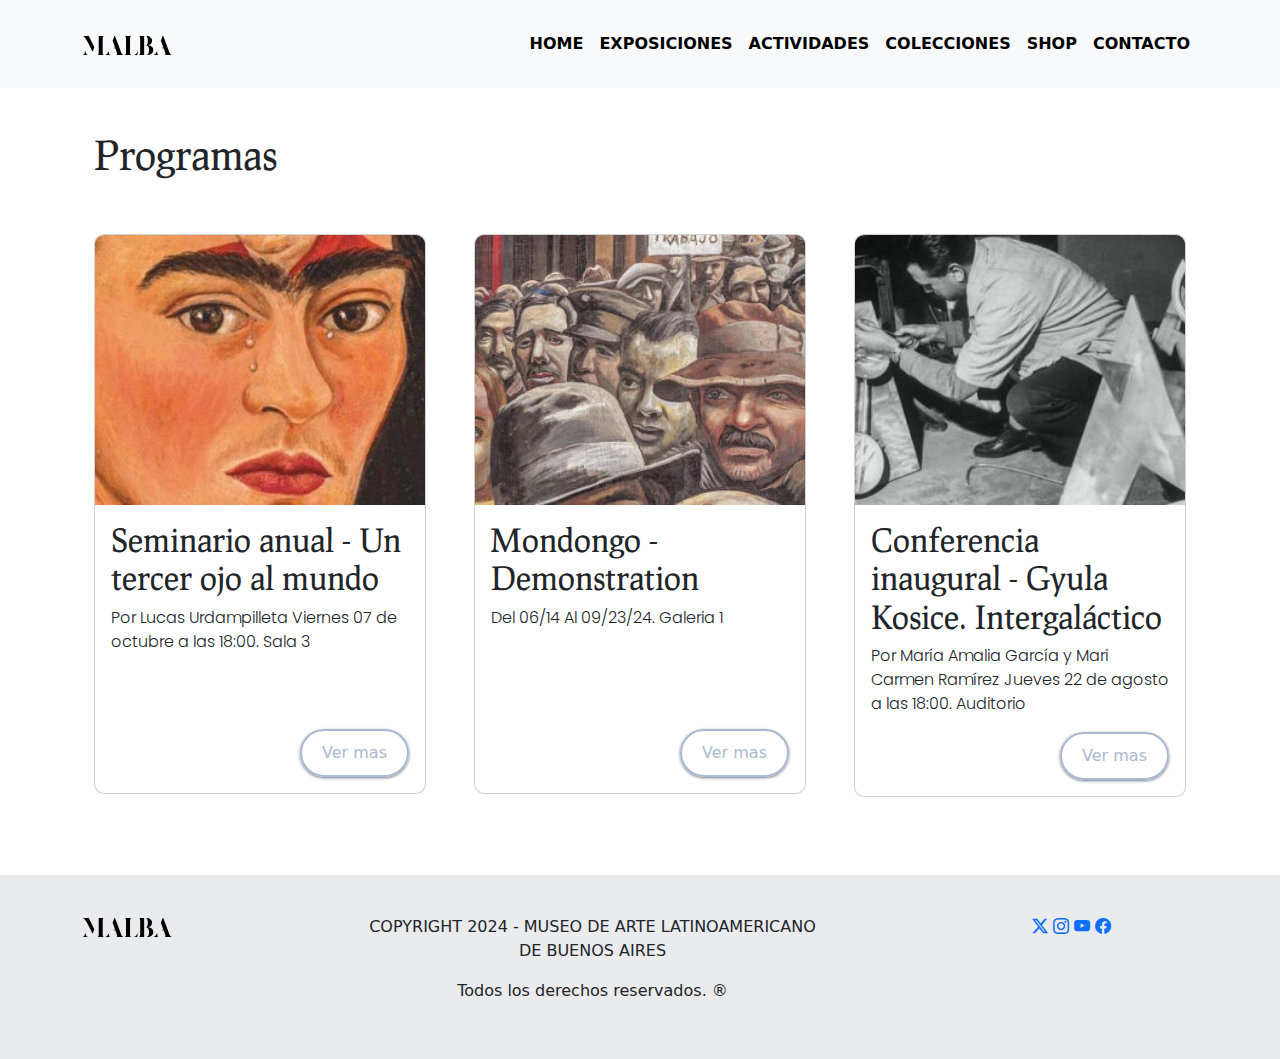
<file: pages/actividades.html>
<!DOCTYPE html>
<html lang="es">
  <head>
    <meta charset="UTF-8" />
    <meta name="viewport" content="width=device-width, initial-scale=1.0" />
    <title>Museo de Arte Latinoamericano de Buenos Aires</title>
    <link rel="icon" type="image/x-icon" href="../img/malbanegro.svg" />
    <link
      href="https://cdn.jsdelivr.net/npm/bootstrap@5.3.3/dist/css/bootstrap.min.css"
      rel="stylesheet"
    />
    <link rel="preconnect" href="https://fonts.googleapis.com" />
    <link rel="preconnect" href="https://fonts.gstatic.com" crossorigin />
    <link
      href="https://fonts.googleapis.com/css2?family=Poppins&family=Prociono&display=swap"
      rel="stylesheet"
    />
    <link
      rel="stylesheet"
      href="https://cdn.jsdelivr.net/npm/bootstrap-icons@1.11.3/font/bootstrap-icons.min.css"
    />
    <link rel="stylesheet" href="../index.css" />
    <link rel="stylesheet" href="../styles/activities.css" />
  </head>

  <body>
    <header class="bg-light py-3 fixed-top">
      <div class="container">
        <nav class="navbar navbar-expand-lg navbar-light">
          <a class="navbar-brand" href="../index.html">
            <img src="../img/malbanegro.svg" alt="Logo" class="logo-img" />
          </a>
          <button
            class="navbar-toggler"
            type="button"
            data-bs-toggle="collapse"
            data-bs-target="#navbarNav"
            aria-controls="navbarNav"
            aria-expanded="false"
            aria-label="Toggle navigation"
          >
            <span class="navbar-toggler-icon"></span>
          </button>
          <div
            class="collapse navbar-collapse justify-content-end"
            id="navbarNav"
          >
            <ul class="navbar-nav">
              <li class="nav-item">
                <a class="nav-link" href="../index.html">HOME</a>
              </li>
              <li class="nav-item">
                <a class="nav-link" href="exposiciones.html">EXPOSICIONES</a>
              </li>
              <li class="nav-item">
                <a class="nav-link" href="actividades.html">ACTIVIDADES</a>
              </li>
              <li class="nav-item">
                <a class="nav-link" href="colecciones.html">COLECCIONES</a>
              </li>
              <li class="nav-item">
                <a class="nav-link" href="shop.html">SHOP</a>
              </li>
              <li class="nav-item">
                <a class="nav-link" href="contacto.html">CONTACTO</a>
              </li>
            </ul>
          </div>
        </nav>
      </div>
    </header>
    <main>
      <section id="ACTIVIDADES" class="container" style="margin-top: 100px">
        <div class="container">
          <h1 style="margin-top: 130px" class="prociono-regular">Programas</h1>
          <div
            class="row justify-content-center justify-content-lg-start mt-1 g-5"
          >
            <div class="col-lg-6 col-xl-4">
              <div class="card card-activities">
                <img
                  src="../img/Act1.webp"
                  width="100%"
                  height="auto"
                  img-fluid
                  alt="actividad 1"
                  class="card-img-top"
                />
                <div class="card-body">
                  <div>
                    <h2 class="card-title prociono-regular">
                      Seminario anual - Un tercer ojo al mundo
                    </h2>
                    <p class="poppins-light">
                      <span>Por Lucas Urdampilleta</span>
                      <span>Viernes 07 de octubre a las 18:00. Sala 3</span>
                    </p>
                  </div>
                  <div class="d-flex justify-content-end">
                    <a href="#" onclick="showToast()" class="btn text-end"
                      >Ver mas</a
                    >
                  </div>
                </div>
              </div>
            </div>

            <div class="col-lg-6 col-xl-4">
              <div class="card card-activities">
                <img
                  src="../img/Act2.webp"
                  width="100%"
                  height="auto"
                  img-fluid
                  alt="actividad1"
                />
                <div class="card-body">
                  <div>
                    <h2 class="card-title prociono-regular">
                      Mondongo - Demonstration
                    </h2>
                    <p class="poppins-light">
                      <span>Del 06/14 Al 09/23/24. Galeria 1</span>
                    </p>
                  </div>
                  <div class="d-flex aling-items-end justify-content-end">
                    <a href="#" onclick="showToast()" class="btn text-end"
                      >Ver mas</a
                    >
                  </div>
                </div>
              </div>
            </div>

            <div class="col-lg-6 col-xl-4 mb-5">
              <div class="card card-activities">
                <img
                  src="../img/Act3.webp"
                  width="100%"
                  height="auto"
                  img-fluid
                  alt="actividad3"
                />
                <div class="card-body">
                  <div>
                    <h2 class="card-title prociono-regular">
                      Conferencia inaugural - Gyula Kosice. Intergaláctico
                    </h2>
                    <p class="poppins-light">
                      <span>Por María Amalia García y Mari Carmen Ramírez</span>
                      <span>Jueves 22 de agosto a las 18:00. Auditorio</span>
                    </p>
                  </div>
                  <div class="d-flex aling-items-end justify-content-end">
                    <a href="#" onclick="showToast()" class="btn text-end"
                      >Ver mas</a
                    >
                  </div>
                </div>
              </div>
            </div>
          </div>
        </div>
      </section>
    </main>

    <footer>
      <div class="container">
        <div class="row">
          <div class="col-lg-2 mb-3">
            <img
              src="../img/malbanegro.svg"
              alt="logo"
              class="logo-img"
              width="24"
            />
          </div>
          <div class="col-lg-5 text-lg-center mx-lg-auto">
            <p>
              COPYRIGHT 2024 - MUSEO DE ARTE LATINOAMERICANO DE BUENOS AIRES
            </p>
            <p>Todos los derechos reservados. ®</p>
          </div>

          <div class="col-lg-2 ms-lg-auto">
            <a class="x" href="https://x.com/museomalba" target="_blank"
              ><i class="bi bi-twitter-x"></i
            ></a>
            <a
              class="instagram"
              href="https://www.instagram.com/museomalba"
              target="_blank"
              ><i class="bi bi-instagram"></i
            ></a>
            <a
              class="youtube"
              href="https://www.youtube.com/museomalba"
              target="_blank"
              ><i class="bi bi-youtube"></i
            ></a>
            <a
              class="facebook"
              href="https://www.facebook.com/museomalba"
              target="_blank"
              ><i class="bi bi-facebook"></i
            ></a>
          </div>
        </div>
      </div>
    </footer>
    <!-- Toast -->
    <div class="toast-container position-fixed bottom-0 end-0 p-3">
      <div
        id="liveToast"
        class="toast"
        role="alert"
        aria-live="assertive"
        aria-atomic="true"
      >
        <div class="toast-body">Funcionalidad aún no implementada</div>
      </div>
    </div>

    <script
      src="https://cdn.jsdelivr.net/npm/bootstrap@5.0.2/dist/js/bootstrap.bundle.min.js"
      integrity="sha384-MrcW6ZMFYlzcLA8Nl+NtUVF0sA7MsXsP1UyJoMp4YLEuNSfAP+JcXn/tWtIaxVXM"
      crossorigin="anonymous"
    ></script>
    <script src="https://code.jquery.com/jquery-3.6.4.min.js"></script>
    <script src="../javascript/index.js"></script>
  </body>
</html>
</file>
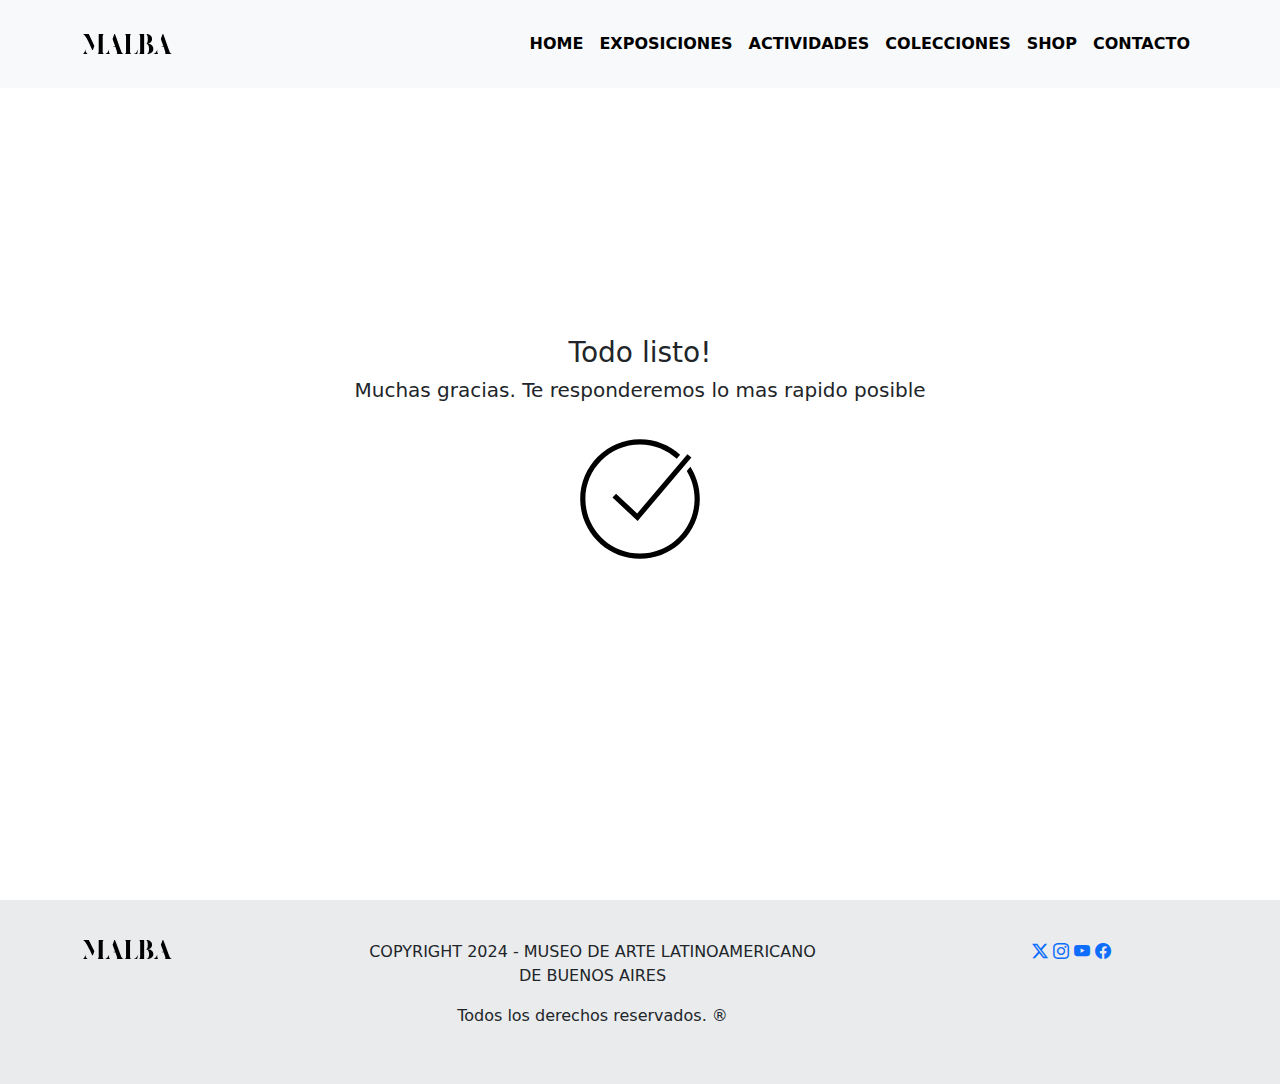
<file: pages/confirmacion.html>
<html lang="en">
  <head>
    <meta charset="UTF-8" />
    <meta name="viewport" content="width=device-width, initial-scale=1.0" />
    <title>Museo de Arte Latinoamericano de Buenos Aires</title>
    <link rel="icon" type="image/x-icon" href="../img/malbanegro.svg" />
    <link
      href="https://cdn.jsdelivr.net/npm/bootstrap@5.3.3/dist/css/bootstrap.min.css"
      rel="stylesheet"
    />
    <link rel="preconnect" href="https://fonts.googleapis.com" />
    <link rel="preconnect" href="https://fonts.googleapis.com" />
    <link rel="preconnect" href="https://fonts.gstatic.com" crossorigin />
    <link
      href="https://fonts.googleapis.com/css2?family=Poppins&family=Prociono&display=swap"
      rel="stylesheet"
    />
    <link
      href="https://cdn.jsdelivr.net/npm/bootstrap@5.3.0/dist/css/bootstrap.min.css"
      rel="stylesheet"
    />
    <link
      rel="stylesheet"
      href="https://cdn.jsdelivr.net/npm/bootstrap-icons@1.11.3/font/bootstrap-icons.min.css"
    />
    <link rel="stylesheet" href="../index.css" />
    <link rel="stylesheet" href="../styles/contact.css" />
  </head>
  <body>
    <header class="bg-light py-3 fixed-top">
      <div class="container">
        <nav class="navbar navbar-expand-lg navbar-light">
          <a class="navbar-brand" href="../index.html">
            <img src="../img/malbanegro.svg" alt="Logo" class="logo-img" />
          </a>
          <button
            class="navbar-toggler"
            type="button"
            data-bs-toggle="collapse"
            data-bs-target="#navbarNav"
            aria-controls="navbarNav"
            aria-expanded="false"
            aria-label="Toggle navigation"
          >
            <span class="navbar-toggler-icon"></span>
          </button>
          <div
            class="collapse navbar-collapse justify-content-end"
            id="navbarNav"
          >
            <ul class="navbar-nav">
              <li class="nav-item">
                <a class="nav-link" href="../index.html">HOME</a>
              </li>
              <li class="nav-item">
                <a class="nav-link" href="exposiciones.html">EXPOSICIONES</a>
              </li>
              <li class="nav-item">
                <a class="nav-link" href="actividades.html">ACTIVIDADES</a>
              </li>
              <li class="nav-item">
                <a class="nav-link" href="colecciones.html">COLECCIONES</a>
              </li>
              <li class="nav-item">
                <a class="nav-link" href="shop.html">SHOP</a>
              </li>
              <li class="nav-item">
                <a class="nav-link" href="contacto.html">CONTACTO</a>
              </li>
            </ul>
          </div>
        </nav>
      </div>
    </header>
    <main>
      <section>
        <div
          class="d-flex justify-content-center h-100 w-100 align-items-center confirmation-ok"
        >
          <h3>Todo listo!</h3>
          <h5>Muchas gracias. Te responderemos lo mas rapido posible</h5>
          <img
            class="mt-4"
            src="../img/icons8-check.svg"
            width="130px"
            height="auto"
            alt="listo"
          />
        </div>
      </section>
    </main>

    <footer>
      <div class="container">
        <div class="row">
          <div class="col-lg-2 mb-3">
            <img
              src="../img/malbanegro.svg"
              alt="logo"
              class="logo-img"
              width="24"
            />
          </div>
          <div class="col-lg-5 text-lg-center mx-lg-auto">
            <p>
              COPYRIGHT 2024 - MUSEO DE ARTE LATINOAMERICANO DE BUENOS AIRES
            </p>
            <p>Todos los derechos reservados. ®</p>
          </div>

          <div class="col-lg-2 ms-lg-auto">
            <a class="x" href="https://x.com/museomalba" target="_blank"
              ><i class="bi bi-twitter-x"></i
            ></a>
            <a
              class="instagram"
              href="https://www.instagram.com/museomalba"
              target="_blank"
              ><i class="bi bi-instagram"></i
            ></a>
            <a
              class="youtube"
              href="https://www.youtube.com/museomalba"
              target="_blank"
              ><i class="bi bi-youtube"></i
            ></a>
            <a
              class="facebook"
              href="https://www.facebook.com/museomalba"
              target="_blank"
              ><i class="bi bi-facebook"></i
            ></a>
          </div>
        </div>
      </div>
    </footer>
  </body>
</html>
</file>
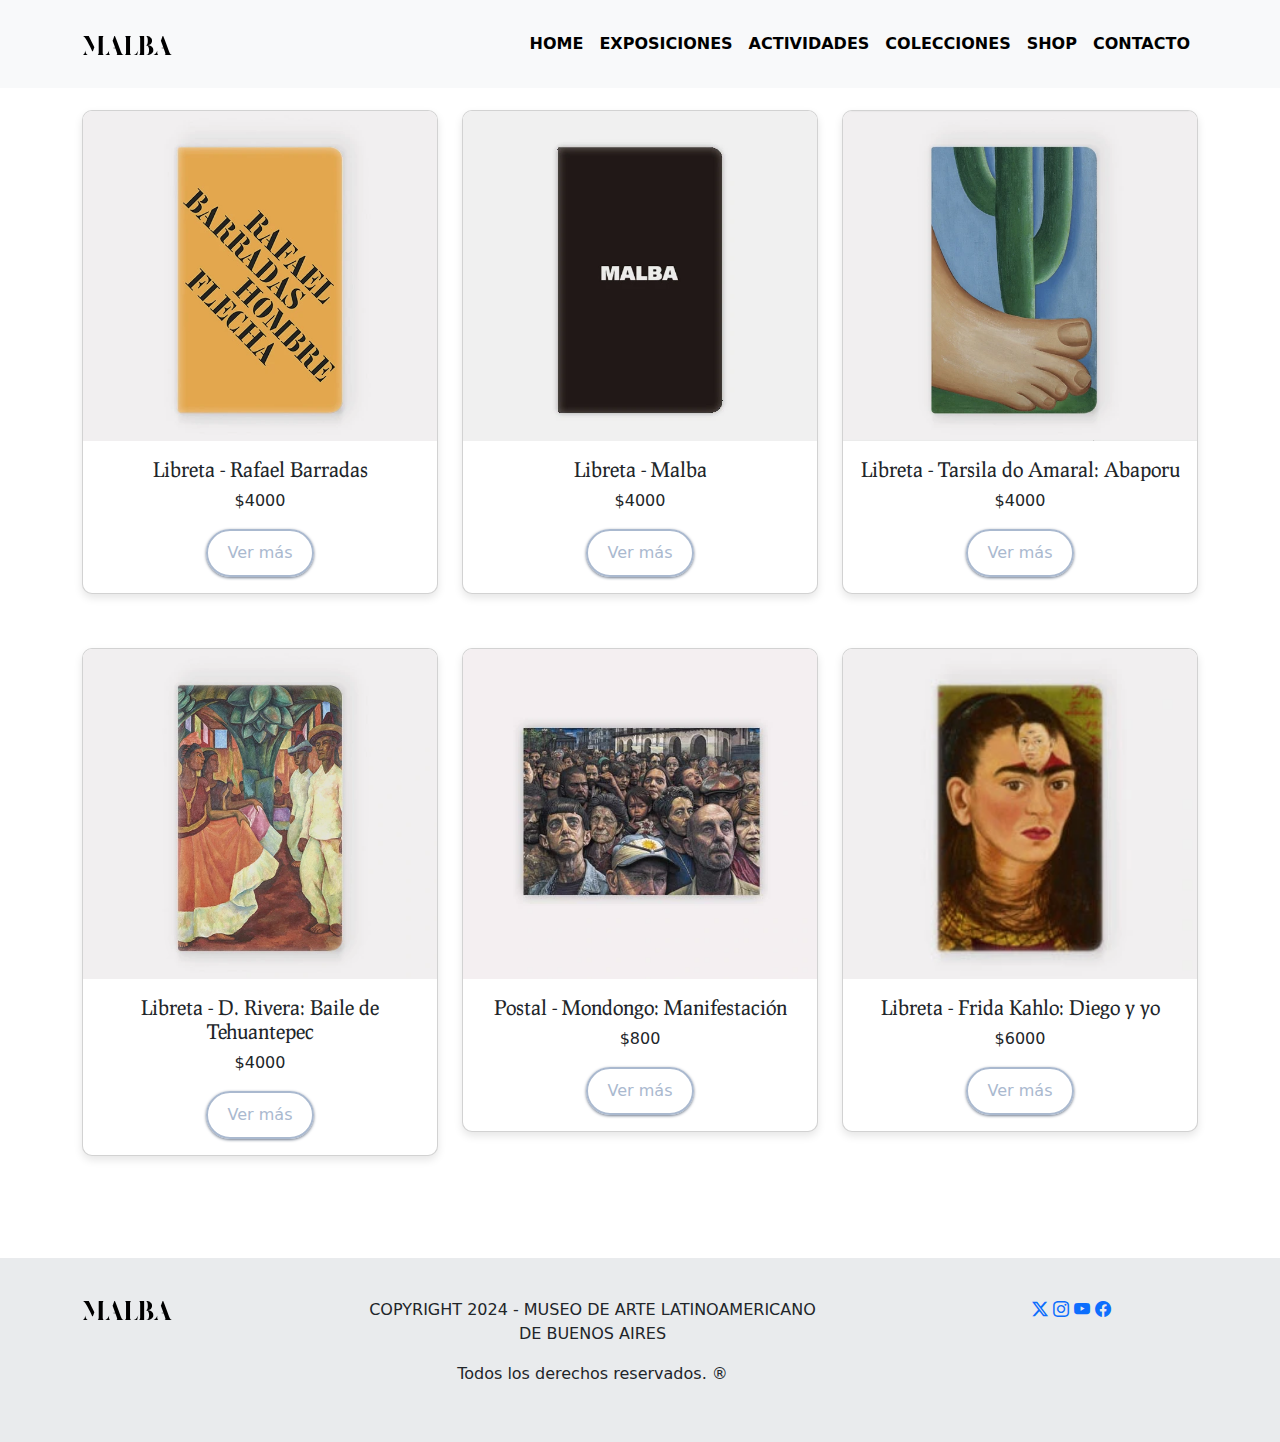
<file: pages/shop.html>
<!DOCTYPE html>
<html lang="es">
  <head>
    <meta charset="UTF-8" />
    <meta name="viewport" content="width=device-width, initial-scale=1.0" />
    <title>Museo de Arte Latinoamericano de Buenos Aires</title>
    <link rel="icon" type="image/x-icon" href="../img/malbanegro.svg" />
    <link
      href="https://cdn.jsdelivr.net/npm/bootstrap@5.3.3/dist/css/bootstrap.min.css"
      rel="stylesheet"
    />
    <link rel="preconnect" href="https://fonts.googleapis.com" />
    <link rel="preconnect" href="https://fonts.googleapis.com" />
    <link rel="preconnect" href="https://fonts.gstatic.com" crossorigin />
    <link
      href="https://fonts.googleapis.com/css2?family=Poppins&family=Prociono&display=swap"
      rel="stylesheet"
    />
    <link
      href="https://cdn.jsdelivr.net/npm/bootstrap@5.3.0/dist/css/bootstrap.min.css"
      rel="stylesheet"
    />
    <link
      rel="stylesheet"
      href="https://cdn.jsdelivr.net/npm/bootstrap-icons@1.11.3/font/bootstrap-icons.min.css"
    />
    <link rel="stylesheet" href="../index.css" />
    <link rel="stylesheet" href="../styles/shop.css" />
  </head>
  <body>
    <header class="bg-light py-3 fixed-top">
      <div class="container">
        <nav class="navbar navbar-expand-lg navbar-light">
          <a class="navbar-brand" href="../index.html">
            <img src="../img/malbanegro.svg" alt="Logo" class="logo-img" />
          </a>
          <button
            class="navbar-toggler"
            type="button"
            data-bs-toggle="collapse"
            data-bs-target="#navbarNav"
            aria-controls="navbarNav"
            aria-expanded="false"
            aria-label="Toggle navigation"
          >
            <span class="navbar-toggler-icon"></span>
          </button>
          <div
            class="collapse navbar-collapse justify-content-end"
            id="navbarNav"
          >
            <ul class="navbar-nav">
              <li class="nav-item">
                <a class="nav-link" href="../index.html">HOME</a>
              </li>
              <li class="nav-item">
                <a class="nav-link" href="exposiciones.html">EXPOSICIONES</a>
              </li>
              <li class="nav-item">
                <a class="nav-link" href="actividades.html">ACTIVIDADES</a>
              </li>
              <li class="nav-item">
                <a class="nav-link" href="colecciones.html">COLECCIONES</a>
              </li>
              <li class="nav-item">
                <a class="nav-link" href="shop.html">SHOP</a>
              </li>
              <li class="nav-item">
                <a class="nav-link" href="contacto.html">CONTACTO</a>
              </li>
            </ul>
          </div>
        </nav>
      </div>
    </header>
    <main>
      <div class="container my-5">
        <h2 class="text-center mb-4">Merch Oficial</h2>
        <div class="row">
          <div class="col-md-6 col-lg-4 mb-4">
            <div class="card card-merch">
              <img
                src="../img/merch_1.webp"
                class="card-img-top"
                alt="Anotador"
              />
              <div class="card-body text-center">
                <h5 class="card-title prociono-regular prociono-regular">
                  Libreta - Rafael Barradas
                </h5>
                <p class="card-text">$4000</p>
                <button
                  class="btn btn-warning"
                  data-bs-toggle="modal"
                  data-bs-target="#modalMerch1"
                >
                  Ver más
                </button>
              </div>
            </div>
          </div>

          <div
            class="modal fade"
            id="modalMerch1"
            tabindex="-1"
            aria-labelledby="modalMerch1Label"
            aria-hidden="true"
          >
            <div class="modal-dialog">
              <div class="modal-content">
                <div class="modal-header">
                  <h5
                    class="modal-title prociono-regular"
                    id="modalMerch1Label"
                  >
                    Libreta - Rafael Barradas
                  </h5>
                  <button
                    type="button"
                    class="btn-close"
                    data-bs-dismiss="modal"
                    aria-label="Close"
                  ></button>
                </div>
                <div class="modal-body text-center">
                  <img
                    src="../img/merch_1.webp"
                    class="img-fluid mb-3"
                    alt="Anotador"
                  />
                  <div class="text-start poppins-light fs-7">
                    <p>
                      Cuaderno de hojas lisas que reproduce la portada del
                      catálogo que acompaña la exposición Rafael Barradas.
                      Hombre Flecha presentada en Malba del 21 de septiembre de
                      2021 al 14 de febrero de 2022.
                    </p>
                    <p>Tamaño: 14x9cm.</p>
                    <p><strong>Precio:</strong> $4000</p>
                  </div>
                </div>
                <div class="modal-footer">
                  <button
                    type="button"
                    onclick="showToast()"
                    class="btn btn-warning"
                  >
                    Añadir al carrito
                  </button>
                </div>
              </div>
            </div>
          </div>

          <div class="col-md-6 col-lg-4 mb-4">
            <div class="card card-merch">
              <img src="../img/merch_2.webp" class="card-img-top" alt="Bolsa" />
              <div class="card-body text-center">
                <h5 class="card-title prociono-regular">Libreta - Malba</h5>
                <p class="card-text">$4000</p>
                <button
                  class="btn btn-warning"
                  data-bs-toggle="modal"
                  data-bs-target="#modalMerch2"
                >
                  Ver más
                </button>
              </div>
            </div>
          </div>

          <!-- Modal Producto 2 -->
          <div
            class="modal fade"
            id="modalMerch2"
            tabindex="-1"
            aria-labelledby="modalMerch2Label"
            aria-hidden="true"
          >
            <div class="modal-dialog">
              <div class="modal-content">
                <div class="modal-header">
                  <h5
                    class="modal-title prociono-regular"
                    id="modalMerch2Label"
                  >
                    Libreta - Malba
                  </h5>
                  <button
                    type="button"
                    class="btn-close"
                    data-bs-dismiss="modal"
                    aria-label="Close"
                  ></button>
                </div>
                <div class="modal-body text-center">
                  <img
                    src="../img/merch_2.webp"
                    class="img-fluid mb-3"
                    alt="Bolsa"
                  />
                  <div class="text-start poppins-light fs-7">
                    <p>
                      Cuaderno grande de hojas lisas con la inscripción Malba,
                      diseñado para acompañar la Colección del museo.
                    </p>
                    <p>Tamaño: 14x9cm.</p>
                    <p><strong>Precio:</strong> $4000</p>
                  </div>
                </div>
                <div class="modal-footer">
                  <button
                    type="button"
                    onclick="showToast()"
                    class="btn btn-warning"
                  >
                    Añadir al carrito
                  </button>
                </div>
              </div>
            </div>
          </div>

          <div class="col-md-6 col-lg-4 mb-4">
            <div class="card card-merch">
              <img
                src="../img/merch_3.webp"
                class="card-img-top"
                alt="Botella"
              />
              <div class="card-body text-center">
                <h5 class="card-title prociono-regular">
                  Libreta - Tarsila do Amaral: Abaporu
                </h5>
                <p class="card-text">$4000</p>
                <button
                  class="btn btn-warning"
                  data-bs-toggle="modal"
                  data-bs-target="#modalMerch3"
                >
                  Ver más
                </button>
              </div>
            </div>
          </div>

          <!-- Modal Producto 3 -->
          <div
            class="modal fade"
            id="modalMerch3"
            tabindex="-1"
            aria-labelledby="modalMerch3Label"
            aria-hidden="true"
          >
            <div class="modal-dialog">
              <div class="modal-content">
                <div class="modal-header">
                  <h5
                    class="modal-title prociono-regular"
                    id="modalMerch3Label"
                  >
                    Libreta - Tarsila do Amaral: Abaporu
                  </h5>
                  <button
                    type="button"
                    class="btn-close"
                    data-bs-dismiss="modal"
                    aria-label="Close"
                  ></button>
                </div>
                <div class="modal-body text-center">
                  <img
                    src="../img/merch_3.webp"
                    class="img-fluid mb-3"
                    alt="Bolsa"
                  />
                  <div class="text-start poppins-light fs-7">
                    <p>
                      Cuadernito de hojas lisas que reproduce un fragmento de la
                      obra Abaporu (1928) de la artista brasilera Tarsila do
                      Amaral, incluida dentro de Verboamérica, la exhibición de
                      la colección permanente de Malba.
                    </p>
                    <p>Tamaño: 14x9cm.</p>
                    <p><strong>Precio:</strong> $4000</p>
                  </div>
                </div>
                <div class="modal-footer">
                  <button
                    type="button"
                    onclick="showToast()"
                    class="btn btn-warning"
                  >
                    Añadir al carrito
                  </button>
                </div>
              </div>
            </div>
          </div>

          <div class="col-md-6 col-lg-4 mb-4">
            <div class="card card-merch">
              <img
                src="../img/merch_4.webp"
                class="card-img-top"
                alt="Anotador"
              />
              <div class="card-body text-center">
                <h5 class="card-title prociono-regular">
                  Libreta - D. Rivera: Baile de Tehuantepec
                </h5>
                <p class="card-text">$4000</p>
                <button
                  class="btn btn-warning"
                  data-bs-toggle="modal"
                  data-bs-target="#modalMerch4"
                >
                  Ver más
                </button>
              </div>
            </div>
          </div>

          <!-- Modal Producto 4 -->
          <div
            class="modal fade"
            id="modalMerch4"
            tabindex="-1"
            aria-labelledby="modalMerch4Label"
            aria-hidden="true"
          >
            <div class="modal-dialog">
              <div class="modal-content">
                <div class="modal-header">
                  <h5
                    class="modal-title prociono-regular"
                    id="modalMerch4Label"
                  >
                    Libreta - D. Rivera: Baile de Tehuantepec
                  </h5>
                  <button
                    type="button"
                    class="btn-close"
                    data-bs-dismiss="modal"
                    aria-label="Close"
                  ></button>
                </div>
                <div class="modal-body text-center">
                  <img
                    src="../img/merch_4.webp"
                    class="img-fluid mb-3"
                    alt="Bolsa"
                  />
                  <div class="text-start poppins-light fs-7">
                    <p>
                      Cuaderno de hojas lisas que reproduce la obra Baile de
                      Tehuantepec (1928) de Diego Rivera. Exhibida en México
                      Moderno en Malba del 3 de noviembre del 2017 al 19 de
                      febrero del 2018.
                    </p>
                    <p>Tamaño: 14x9cm.</p>
                    <p><strong>Precio:</strong> $4000</p>
                  </div>
                </div>
                <div class="modal-footer">
                  <button
                    type="button"
                    onclick="showToast()"
                    class="btn btn-warning"
                  >
                    Añadir al carrito
                  </button>
                </div>
              </div>
            </div>
          </div>

          <div class="col-md-6 col-lg-4 mb-4">
            <div class="card card-merch">
              <img src="../img/merch_5.webp" class="card-img-top" alt="Bolsa" />
              <div class="card-body text-center">
                <h5 class="card-title prociono-regular">
                  Postal - Mondongo: Manifestación
                </h5>
                <p class="card-text">$800</p>
                <button
                  class="btn btn-warning"
                  data-bs-toggle="modal"
                  data-bs-target="#modalMerch5"
                >
                  Ver más
                </button>
              </div>
            </div>
          </div>

          <!-- Modal Producto 5 -->
          <div
            class="modal fade"
            id="modalMerch5"
            tabindex="-1"
            aria-labelledby="modalMerch5Label"
            aria-hidden="true"
          >
            <div class="modal-dialog">
              <div class="modal-content">
                <div class="modal-header">
                  <h5
                    class="modal-title prociono-regular"
                    id="modalMerch3Label"
                  >
                    Postal - Mondongo: Manifestación
                  </h5>
                  <button
                    type="button"
                    class="btn-close"
                    data-bs-dismiss="modal"
                    aria-label="Close"
                  ></button>
                </div>
                <div class="modal-body text-center">
                  <img
                    src="../img/merch_5.webp"
                    class="img-fluid mb-3"
                    alt="Bolsa"
                  />
                  <div class="text-start poppins-light fs-7">
                    <p>
                      Postal que reproduce la obra Manifestación (2024), del dúo
                      Mondongo, exhibida en la exposición homónima que se
                      presenta en Malba entre el 14 de junio y el 23 de
                      septiembre de 2024.
                    </p>
                    <p><strong>Precio:</strong> $800</p>
                  </div>
                </div>
                <div class="modal-footer">
                  <button
                    type="button"
                    onclick="showToast()"
                    class="btn btn-warning"
                  >
                    Añadir al carrito
                  </button>
                </div>
              </div>
            </div>
          </div>

          <div class="col-md-6 col-lg-4 mb-4">
            <div class="card card-merch">
              <img
                src="../img/merch_6.webp"
                class="card-img-top"
                alt="Botella"
              />
              <div class="card-body text-center">
                <h5 class="card-title prociono-regular">
                  Libreta - Frida Kahlo: Diego y yo
                </h5>
                <p class="card-text">$6000</p>
                <button
                  class="btn btn-warning"
                  data-bs-toggle="modal"
                  data-bs-target="#modalMerch6"
                >
                  Ver más
                </button>
              </div>
            </div>
          </div>

          <!-- Modal Producto 3 -->
          <div
            class="modal fade"
            id="modalMerch6"
            tabindex="-1"
            aria-labelledby="modalMerch6Label"
            aria-hidden="true"
          >
            <div class="modal-dialog">
              <div class="modal-content">
                <div class="modal-header">
                  <h5
                    class="modal-title prociono-regular"
                    id="modalMerch6Label"
                  >
                    Frida Kahlo: Diego y yo
                  </h5>
                  <button
                    type="button"
                    class="btn-close"
                    data-bs-dismiss="modal"
                    aria-label="Close"
                  ></button>
                </div>
                <div class="modal-body text-center">
                  <img
                    src="../img/merch_6.webp"
                    class="img-fluid mb-3"
                    alt="Bolsa"
                  />
                  <div class="text-start poppins-light fs-7">
                    <p>
                      Cuaderno grande de hojas lisas que reproduce la obra Diego
                      y yo (1949) de la artista Frida Kahlo, incluida en la
                      exposición Tercer ojo. Colección Costantini en Malba que
                      se presenta en el museo a partir del 26 de agosto de 2022.
                    </p>
                    <p>Tamaño: 14x9cm.</p>
                    <p><strong>Precio:</strong> $6000</p>
                  </div>
                </div>
                <div class="modal-footer">
                  <button
                    type="button"
                    onclick="showToast()"
                    class="btn btn-warning"
                  >
                    Añadir al carrito
                  </button>
                </div>
              </div>
            </div>
          </div>
        </div>
      </div>
    </main>

    <footer>
      <div class="container">
        <div class="row">
          <div class="col-lg-2 mb-3">
            <img
              src="../img/malbanegro.svg"
              alt="logo"
              class="logo-img"
              width="24"
            />
          </div>
          <div class="col-lg-5 text-lg-center mx-lg-auto">
            <p>
              COPYRIGHT 2024 - MUSEO DE ARTE LATINOAMERICANO DE BUENOS AIRES
            </p>
            <p>Todos los derechos reservados. ®</p>
          </div>

          <div class="col-lg-2 ms-lg-auto">
            <a class="x" href="https://x.com/museomalba" target="_blank"
              ><i class="bi bi-twitter-x"></i
            ></a>
            <a
              class="instagram"
              href="https://www.instagram.com/museomalba"
              target="_blank"
              ><i class="bi bi-instagram"></i
            ></a>
            <a
              class="youtube"
              href="https://www.youtube.com/museomalba"
              target="_blank"
              ><i class="bi bi-youtube"></i
            ></a>
            <a
              class="facebook"
              href="https://www.facebook.com/museomalba"
              target="_blank"
              ><i class="bi bi-facebook"></i
            ></a>
          </div>
        </div>
      </div>
    </footer>

    <!-- Toast -->
    <div class="toast-container position-fixed bottom-0 end-0 p-3">
      <div
        id="liveToast"
        class="toast"
        role="alert"
        aria-live="assertive"
        aria-atomic="true"
      >
        <div class="toast-body">Funcionalidad aún no implementada</div>
      </div>
    </div>

    <script
      src="https://cdn.jsdelivr.net/npm/bootstrap@5.0.2/dist/js/bootstrap.bundle.min.js"
      integrity="sha384-MrcW6ZMFYlzcLA8Nl+NtUVF0sA7MsXsP1UyJoMp4YLEuNSfAP+JcXn/tWtIaxVXM"
      crossorigin="anonymous"
    ></script>
    <script src="https://code.jquery.com/jquery-3.6.4.min.js"></script>
    <script src="../javascript/index.js"></script>
  </body>
</html>
</file>
<file: index.css>
section {
  scroll-margin-top: 80px;
}

a {
  text-decoration: none;
}

.nav-link {
  color: black;
  font-weight: bold;
}

.nav-link:hover {
  color: gray;
}

.logo-img {
  width: 90px;
  height: auto;
}
.carousel-item-custom {
  height: 500px;
  background-color: lightgray;
}

.poppins-light {
  font-family: "Poppins", sans-serif;
  font-weight: 300;
  font-style: normal;
}

.prociono-regular {
  font-family: "Prociono", serif;
  font-weight: 400;
  font-style: normal;
}

.col-lg-6 img.img-fluid {
  box-shadow: 0 4px 8px rgba(0, 0, 0, 0.2);
}

.btn {
  display: inline-block;
  padding: 10px 20px;
  font-size: 16px;
  text-align: center;
  text-decoration: none;
  border: 2px solid #aab9cf;
  border-radius: 30px;
  color: #aab9cf;
  transition: all 0.3s ease;
  background-color: transparent;
  box-shadow: 0 1px 3px #707b8d;
}

.btn:hover {
  background-color: #131416;
  color: #9b9b9b;
  border-color: #9b9b9b;
  box-shadow: 0 2px 4px rgba(122, 117, 117, 0.4);
}

.card {
  border-radius: 10px;
  overflow: hidden;
  box-shadow: 0 4px 8px rgba(0, 0, 0, 0.1);
  position: relative;
  margin-bottom: 30px;
}

.card img {
  width: 100%;
  height: 100%;
  object-fit: cover;
  transition: 0.3s;
}

.card-img-top {
  max-width: 100%;
  height: auto;
  object-fit: cover;
}

.card-details {
  position: absolute;
  bottom: 0;
  left: 0;
  width: 100%;
  padding: 10px;
  box-sizing: border-box;
  background: linear-gradient(to top, rgba(0, 0, 0, 10), rgba(0, 0, 0, 0));
  color: #fff;
}

.card-details h3 {
  margin-bottom: 5px;
  font-size: 18px;
}

.card-details p {
  font-size: 14px;
  margin-bottom: 0;
}
.expos-card .card-body {
  background-color: gray;
  color: white;
}

.card-expositions {
  min-height: 550px;
  max-height: 550px;
}

.card-expositions:hover img {
  transition: 0.3s;
  filter: brightness(0.8) blur(1px);
}

.home-card-collections:hover img {
  transition: 0.3s;
  filter: brightness(0.8) blur(1px);
}

.activity-item-custom {
  height: 300px;
  background-color: lightgray;
}

.activity-item-custom::after {
  content: "Actividades";
  display: block;
  text-align: center;
  font-size: 2rem;
  font-weight: bold;
  line-height: 300px;
  color: black;
}

footer {
  background-color: #e9ebed;
  padding: 40px 0;
}

.footer-texto p {
  font-size: 12px;
}

.social-icons a {
  color: #000;
  margin: 0 10px;
  font-size: 24px;
  display: flex;
  align-items: center;
}
.social-icons .bi,
.social-icons svg {
  width: 21px;
  height: 21px;
  fill: currentColor;
  display: inline-block;
  vertical-align: middle;
}

.testimonial-card {
  min-height: 300px;
}

.testimonial-card img {
  width: 100px;
  height: auto;
}

.buttons-testimonials .carousel-control-prev,
.buttons-testimonials .carousel-control-next {
  filter: invert(1); /* Invierte colores para que sean visibles */
}

.card-scroll-margin {
  scroll-margin-top: 110px;
}

.text-testimonials {
  margin-left: 15px;
  margin-right: 15px;
}

.hero-text {
  font-size: 18px;
}
@media (min-width: 570px) {
  .hero-text {
    font-size: 2rem;
  }
}
@media (min-width: 770px) {
  .card-expositions {
    min-height: 450px;
    max-height: 450px;
  }
  .testimonial-card {
    min-height: 200px;
  }
  .hero-text {
    font-size: 3rem;
  }
}
</file>
<file: styles/activities.css>
.card-activities{
    min-height: 560px;
    transition: 0.1s;
    box-shadow: none;
}

.card-body {
    display: flex;
    flex-direction: column;
    justify-content: space-between;
    height: 100%;
}

.card-activities img{
    min-height: 270px;
    object-position: top center;
}

.card-activities:hover{
    transform: translatey(-20px);
    animation: smoot-translate 0.1s ease-in alternate;
    box-shadow: 0 4px 8px rgba(0, 0, 0, 0.1);
}

@keyframes smoot-translate {
    from {
        transform: translateY(0);
    }
    to {
        transform: translateY(-20px);
    }
}
</file>
<file: styles/contact.css>
.contact-image {
    height: 300px;
    background-size: cover;
    background-position: center;
    border-radius: 10px;
}

.contact-form {
    background: #fff;
    padding: 20px;
    border-radius: 10px;
    box-shadow: 0 0 10px rgba(0, 0, 0, 0.1);
}

.contact-image {
    display: flex;
    justify-content: center;
    height: 100%;
    padding: 10px;
}

.contact-image img {
    width: 100%;
    object-fit: cover;
    object-position: center center;
    box-shadow: 0 4px 8px rgba(0, 0, 0, 0.2);
}

.container-contacto{
    margin-top: 110px;
    margin-bottom: 30px;
}
.confirmation-ok{
    flex-direction: column;
}
.contact-info p{
    margin: 0;
    font-size: 18px;
}
</file>
<file: styles/shop.css>
.card-merch img{
    min-height: 330px;
}
</file>
